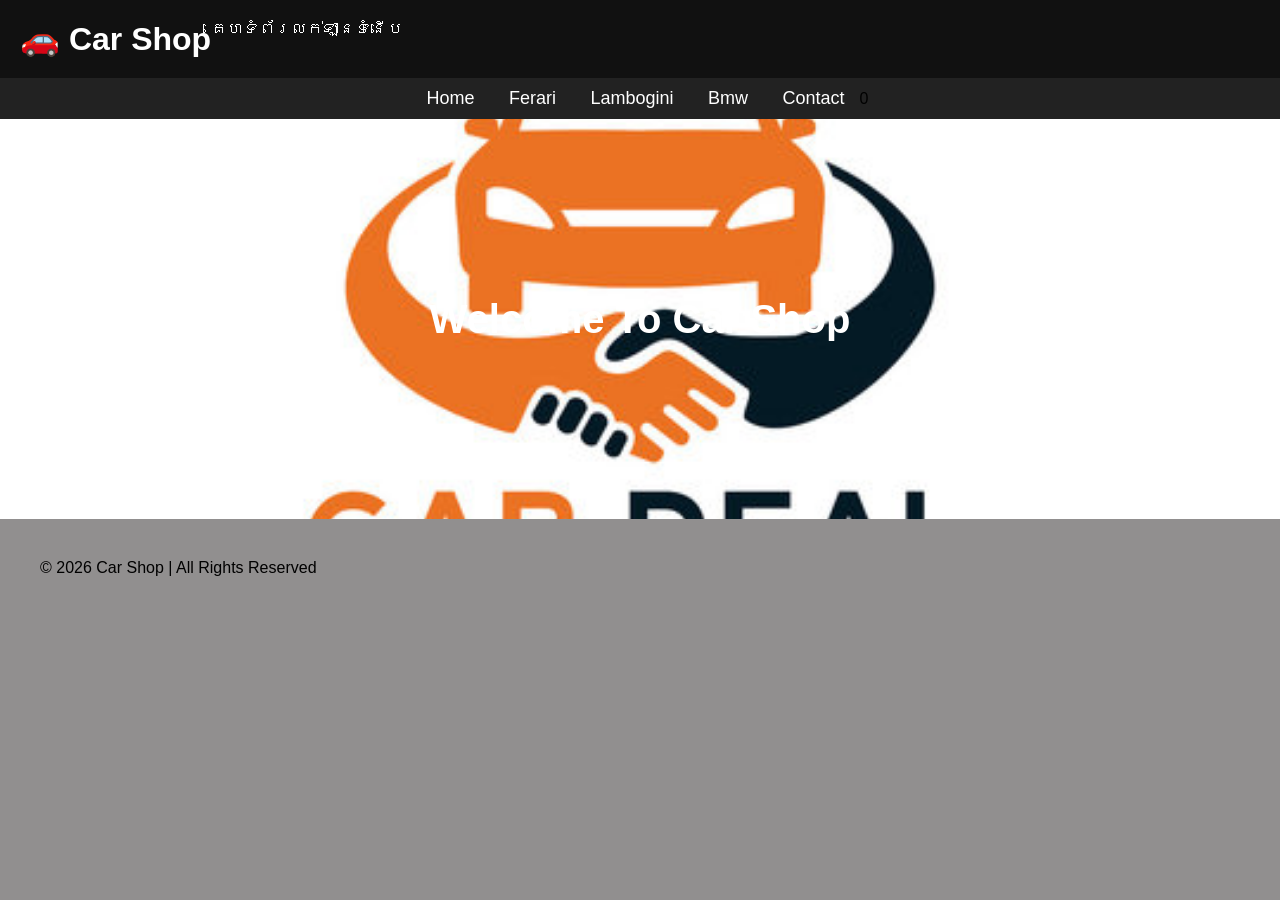
<file: index.html>
<!DOCTYPE html>
<html lang="km">
<head>
    <meta charset="UTF-8">
    <meta name="viewport" content="width=device-width, initial-scale=1.0">
    <title>Car Shop</title>
    <link rel="stylesheet" href="slyle1.css">
</head>
<body>
    <header>
        <h1>🚗 Car Shop</h1>
        <p>គេហទំព័រលក់ឡានទំនើប</p>
     </header>
    <nav>
        <a href="index.html">Home</a>
        <a href="as5.html">Ferari</a>
        <a href="as2.html">Lambogini</a>
        <a href="as3.html">Bmw</a>
        <a href="Buynow.html">Contact</a>0
    </nav>
    <div class="hero">
        Welcome To Car Shop
    </div>
    <section class="cars">
        <p>© 2026 Car Shop | All Rights Reserved</p>
    </footer>
</body>
</html>
</file>
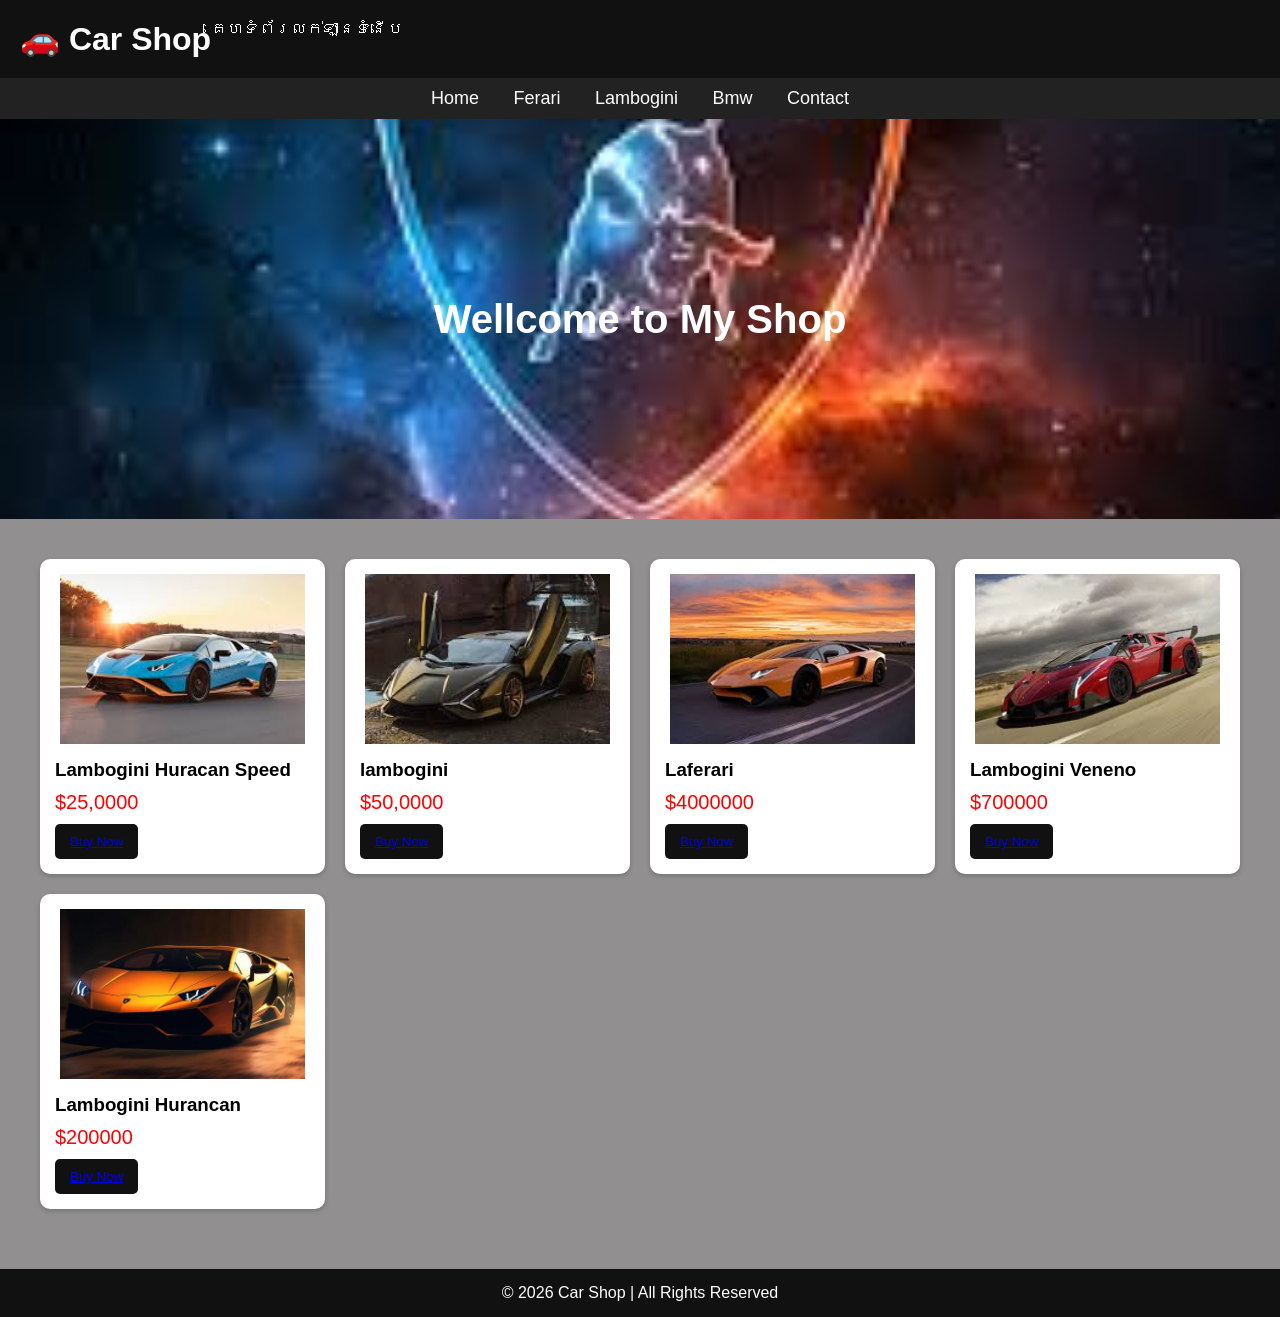
<file: as2.html>
<!DOCTYPE html>
<html lang="km">
<head>
    <meta charset="UTF-8">
    <meta name="viewport" content="width=device-width, initial-scale=1.0">
    <title>Car Shop</title>
    <link rel="stylesheet" href="style2.css">
</head>
<body>
    <header>
        <h1>🚗 Car Shop</h1>
        <p>គេហទំព័រលក់ឡានទំនើប</p>
    </header>
     </header>
    <nav>
        <a href="index.html">Home</a>
        <a href="as5.html">Ferari</a>
        <a href="as2.html">Lambogini</a>
        <a href="as3.html">Bmw</a>
        <a href="Buynow.html">Contact</a>
    </nav>
    <div class="hero">
        Wellcome to My Shop
    </div>
    <section class="cars">

        <div class="card">
            <img src="LaHura.jpg" alt="Car">
            <div class="card-content">
                <h3>Lambogini Huracan Speed</h3>
                <p class="price">$25,0000</p>
                <button><a href="Buynow.html">Buy Now</a></button>
            </div>
        </div>

        <div class="card">
            <img src="Lb.jpg" alt="Car">
            <div class="card-content">
                <h3>lambogini</h3>
                <p class="price">$50,0000</p>
                <button><a href="Buynow.html">Buy Now</a></button>
            </div>
        </div>

        <div class="card">
            <img src="Lb1.jpg" alt="Car">
            <div class="card-content">
                <h3>Laferari</h3>
                <p class="price">$4000000</p>
                <button><a href="Buynow.html">Buy Now</a></button>
            </div>
        </div>

        
         <div class="card">
            <img src="Venano.jpg" alt="Car">
            <div class="card-content">
                <h3>Lambogini Veneno</h3>
                <p class="price">$700000</p>
                <button><a href="Buynow.html">Buy Now</a></button>
            </div>
         </div>
            <div class="card">
            <img src="Hu.jpg" alt="Car">
            <div class="card-content">
                <h3>Lambogini Hurancan</h3>
                <p class="price">$200000</p>
                <button><a href="Buynow.html">Buy Now</a></button>
            </div>
        </div>
       
    </section>
    <footer>
        <p>© 2026 Car Shop | All Rights Reserved</p>
    </footer>
</body>
</html>
</file>
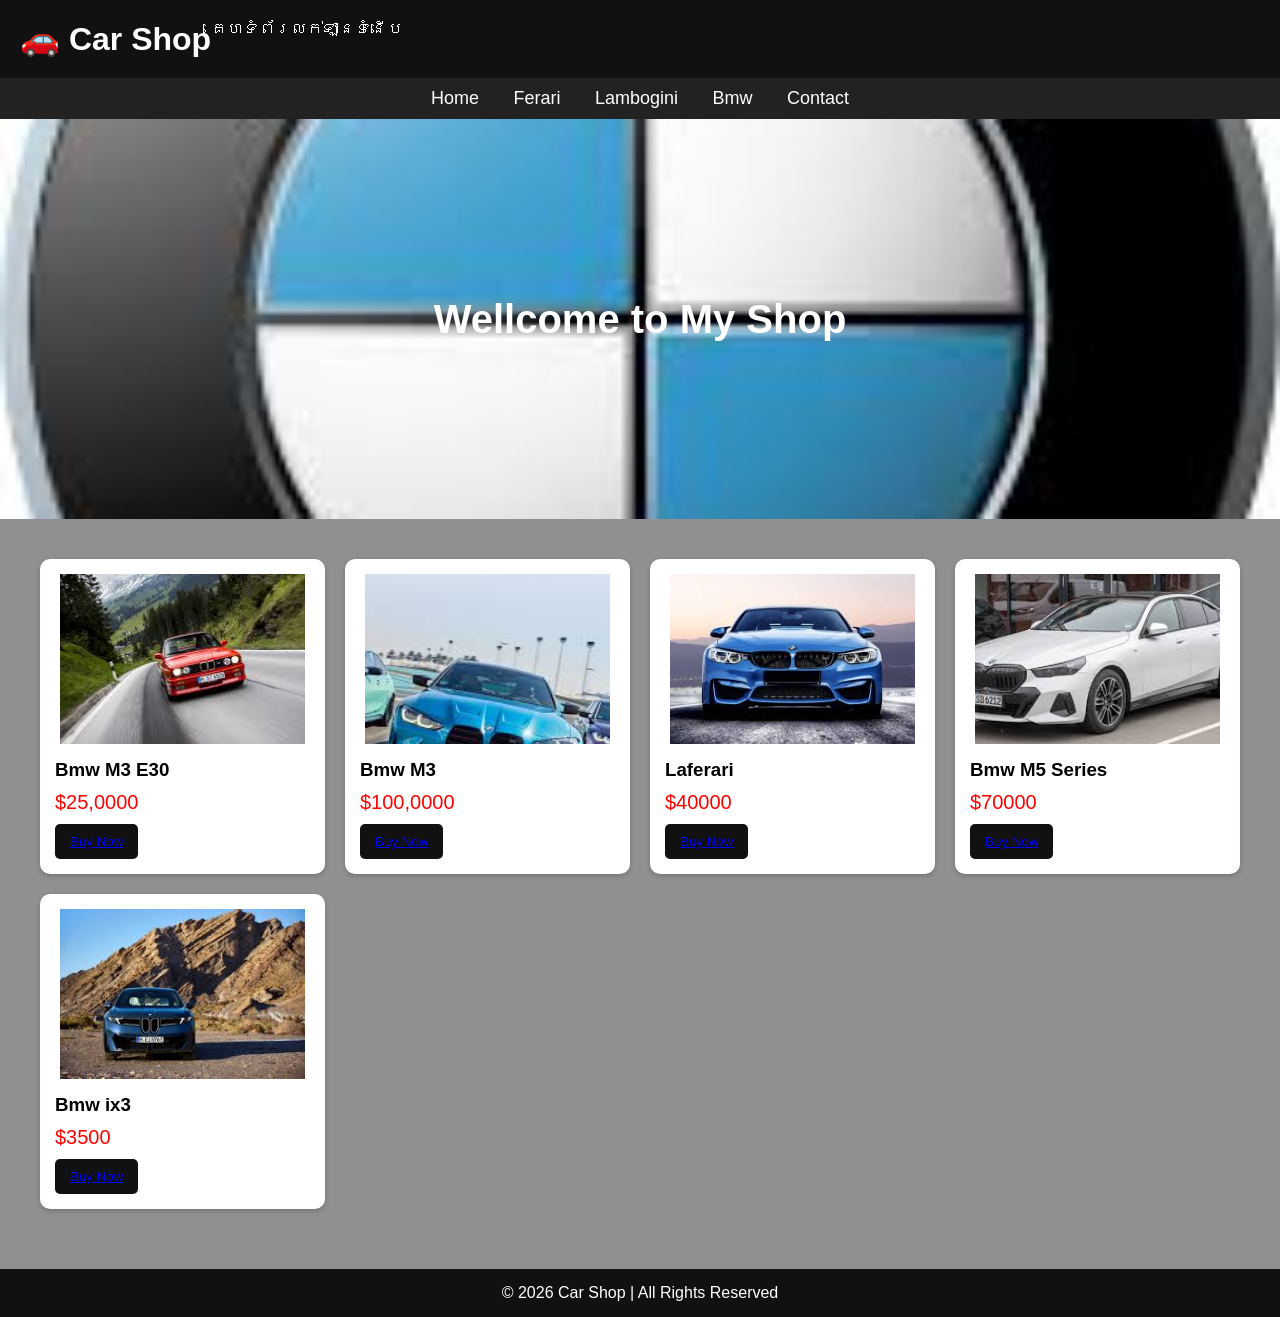
<file: as3.html>
<!DOCTYPE html>
<html lang="km">
<head>
    <meta charset="UTF-8">
    <meta name="viewport" content="width=device-width, initial-scale=1.0">
    <title>Car Shop</title>
    <link rel="stylesheet" href="style3.css">
</head>
<body>
    <header>
        <h1>🚗 Car Shop</h1>
        <p>គេហទំព័រលក់ឡានទំនើប</p>
    </header>
     </header>
    <nav>
        <a href="index.html">Home</a>
        <a href="as5.html">Ferari</a>
        <a href="as2.html">Lambogini</a>
        <a href="as3.html">Bmw</a>
        <a href="Buynow.html">Contact</a>
    </nav>
    <div class="hero">
        Wellcome to My Shop
    </div>
    <section class="cars">

        <div class="card">
            <img src="M3e30.jpg" alt="Car">
            <div class="card-content">
                <h3>Bmw M3 E30</h3>
                <p class="price">$25,0000</p>
                <button><a href="Buynow.html">Buy Now</a></button>
            </div>
        </div>

        <div class="card">
            <img src="M3.jpg" alt="Car">
            <div class="card-content">
                <h3>Bmw M3</h3>
                <p class="price">$100,0000</p>
                <button><a href="Buynow.html">Buy Now</a></button>
            </div>
        </div>

        <div class="card">
            <img src="m4.jpg" alt="Car">
            <div class="card-content">
                <h3>Laferari</h3>
                <p class="price">$40000</p>
                <button><a href="Buynow.html">Buy Now</a></button>
            </div>
        </div>

        
         <div class="card">
            <img src="mseriel.jpg" alt="Car">
            <div class="card-content">
                <h3>Bmw M5 Series</h3>
                <p class="price">$70000</p>
                <button><a href="Buynow.html">Buy Now</a></button>
            </div>
         </div>
            <div class="card">
            <img src="ix3.jpg" alt="Car">
            <div class="card-content">
                <h3>Bmw ix3</h3>
                <p class="price">$3500</p>
                <button><a href="Buynow.html">Buy Now</a></button>
            </div>
        </div>
       
    </section>
    <footer>
        <p>© 2026 Car Shop | All Rights Reserved</p>
    </footer>
</body>
</html>
</file>
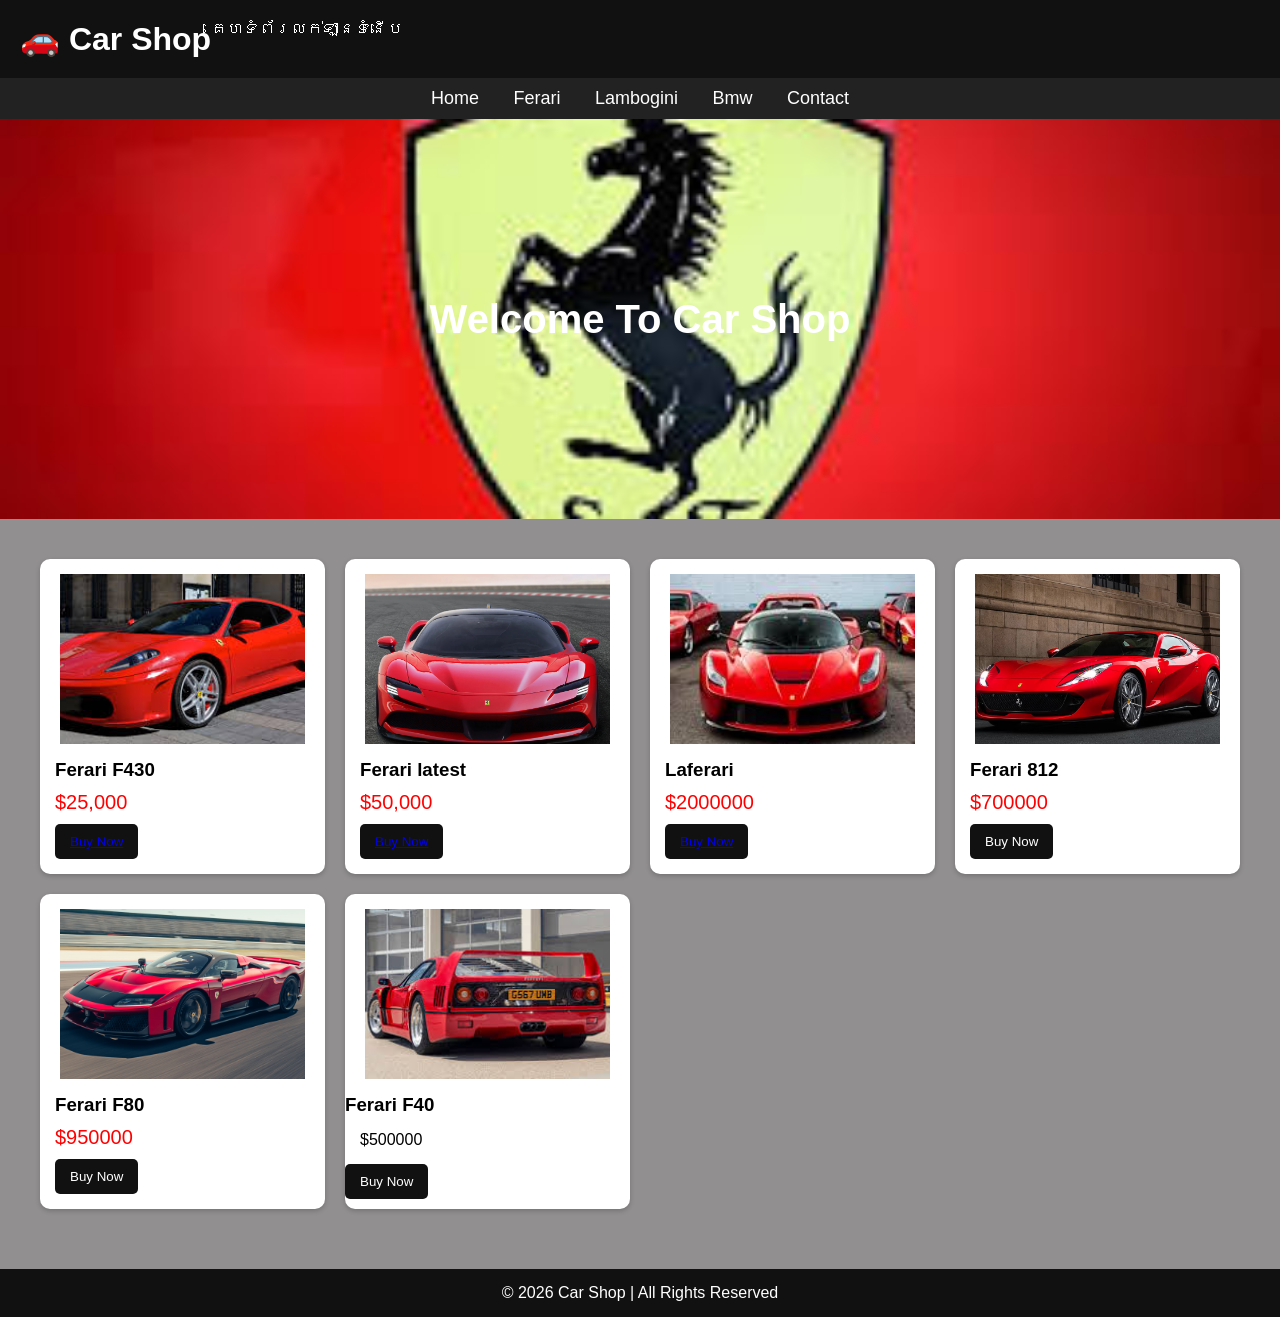
<file: as5.html>
<!DOCTYPE html>
<html lang="km">
<head>
    <meta charset="UTF-8">
    <meta name="viewport" content="width=device-width, initial-scale=1.0">
    <title>Car Shop</title>
    <link rel="stylesheet" href="style.css">
</head>
<body>
    <header>
        <h1>🚗 Car Shop</h1>
        <p>គេហទំព័រលក់ឡានទំនើប</p>
    </header>
    <nav>
        <a href="index.html">Home</a>
        <a href="as5.html">Ferari</a>
        <a href="as2.html">Lambogini</a>
        <a href="as3.html">Bmw</a>
        <a href="Buynow.html">Contact</a>
    </nav>
    <div class="hero">
        Welcome To Car Shop
    </div>
    <section class="cars">

        <div class="card">
            <img src="FerF430.jpg" alt="Car">
            <div class="card-content">
                <h3>Ferari F430</h3>
                <p class="price">$25,000</p>
                <button><a href="Buynow.html">Buy Now</a></button>
            </div>
        </div>

        <div class="card">
            <img src="fr.jpg" alt="Car">
            <div class="card-content">
                <h3>Ferari latest</h3>
                <p class="price">$50,000</p>
                <button><a href="Buynow.html">Buy Now</a></button>
            </div>
        </div>

        <div class="card">
            <img src="do.jpg" alt="Car">
            <div class="card-content">
                <h3>Laferari</h3>
                <p class="price">$2000000</p>
                <button><a href="Buynow.html">Buy Now</a></button>
            </div>
        </div>

        
         <div class="card">
            <img src="fr2.jpg" alt="Car">
            <div class="card-content">
                <h3>Ferari 812</h3>
                <p class="price">$700000</p>
                <button>Buy Now</button>
            </div>
         </div>
            <div class="card">
            <img src="F80.jpg" alt="Car">
            <div class="card-content">
                <h3>Ferari F80</h3>
                <p class="price">$950000</p>
                <button>Buy Now</button>
            </div>
        </div>
        <div class="card">
            <img src="FF40.jpg" alt="Car">
            <div>
                <h3>Ferari F40</h3>
                <p class="card-content">$500000</p>
                <button>Buy Now</button>
            </div>
        </div>
    </section>
    <footer>
        <p>© 2026 Car Shop | All Rights Reserved</p>
    </footer>
</body>
</html>
</file>
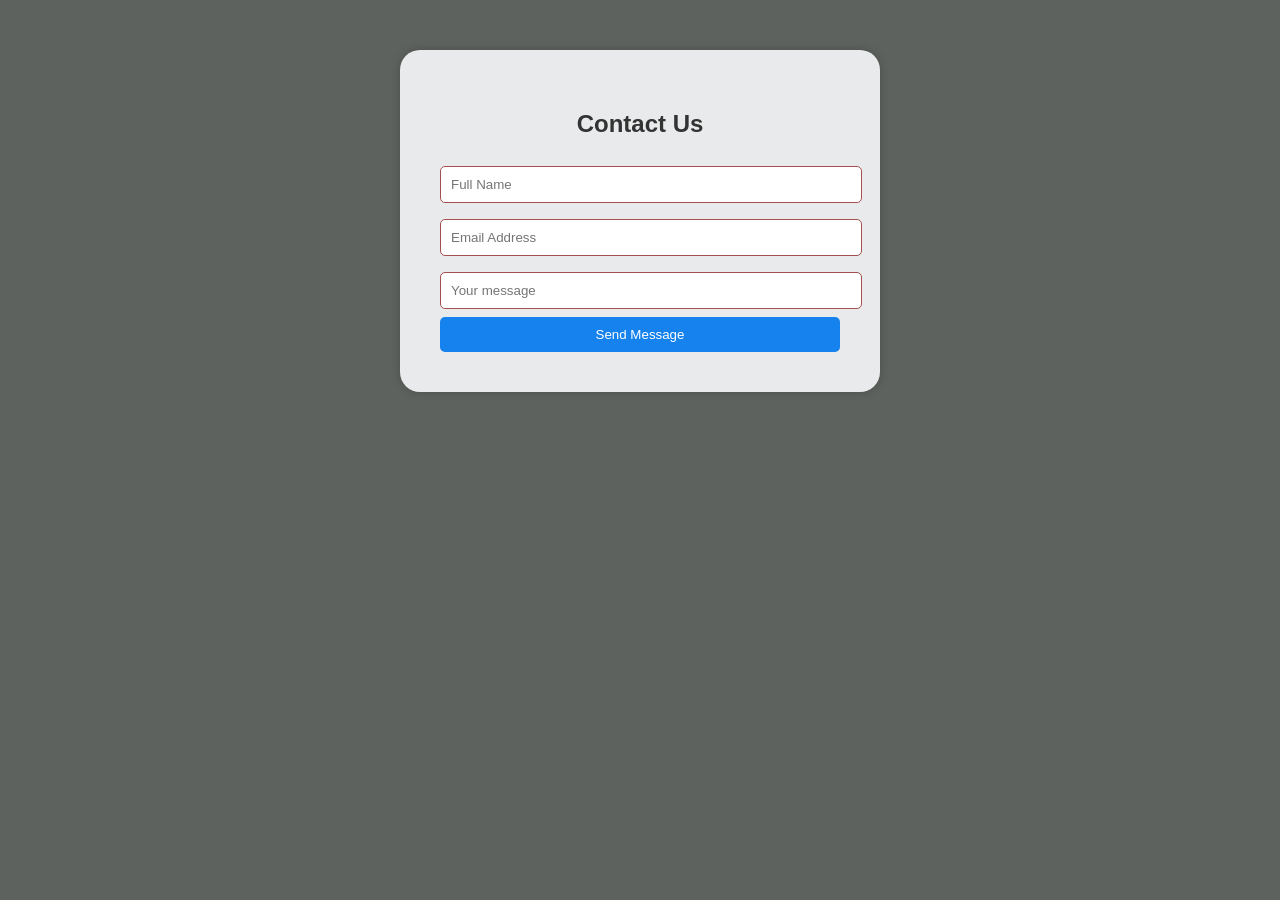
<file: Buynow.html>
<!DOCTYPE html>
<html>
<head>
    <title>Contact Us</title>
    <link rel="Icon" href="https://cdn.vectorstock.com/i/500p/21/82/phone-call-icon-contact-symbol-vector-37642182.jpg">
    <style>
        body{
            font-family: Arial, sans-serif;
            background:#5e625e;
        }

        .contact-box{
            width:400px;
            margin:50px auto;
            background:rgb(233, 234, 235);
            padding:40px;
            border-radius:20px;
            box-shadow:0 0 10px rgba(0,0,0,0.2);
        }

        h2{
            text-align:center;
            color:#333;
        }

        input, select, textarea{
            width:100%;
            padding:10px;
            margin:8px 0;
            border:1px solid #a55050;
            border-radius:5px;
            
        }

        button{
            width:100%;
            padding:10px;
            background:#1682ed;
            color:white;
            border:none;
            border-radius:5px;
            cursor:pointer;
        }

        button:hover{
            background:#0056b3;
        }
    </style>
</head>
<body>

<div class="contact-box">
    <h2>Contact Us</h2>

    <form>
        <input type="text" placeholder="Full Name" required>

        <input type="email" placeholder="Email Address" required>

        
        <input type="text" placeholder="Your message" required>
       

        <button type="submit">Send Message</button>
    </form>
</div>

</body>
</html>
</file>
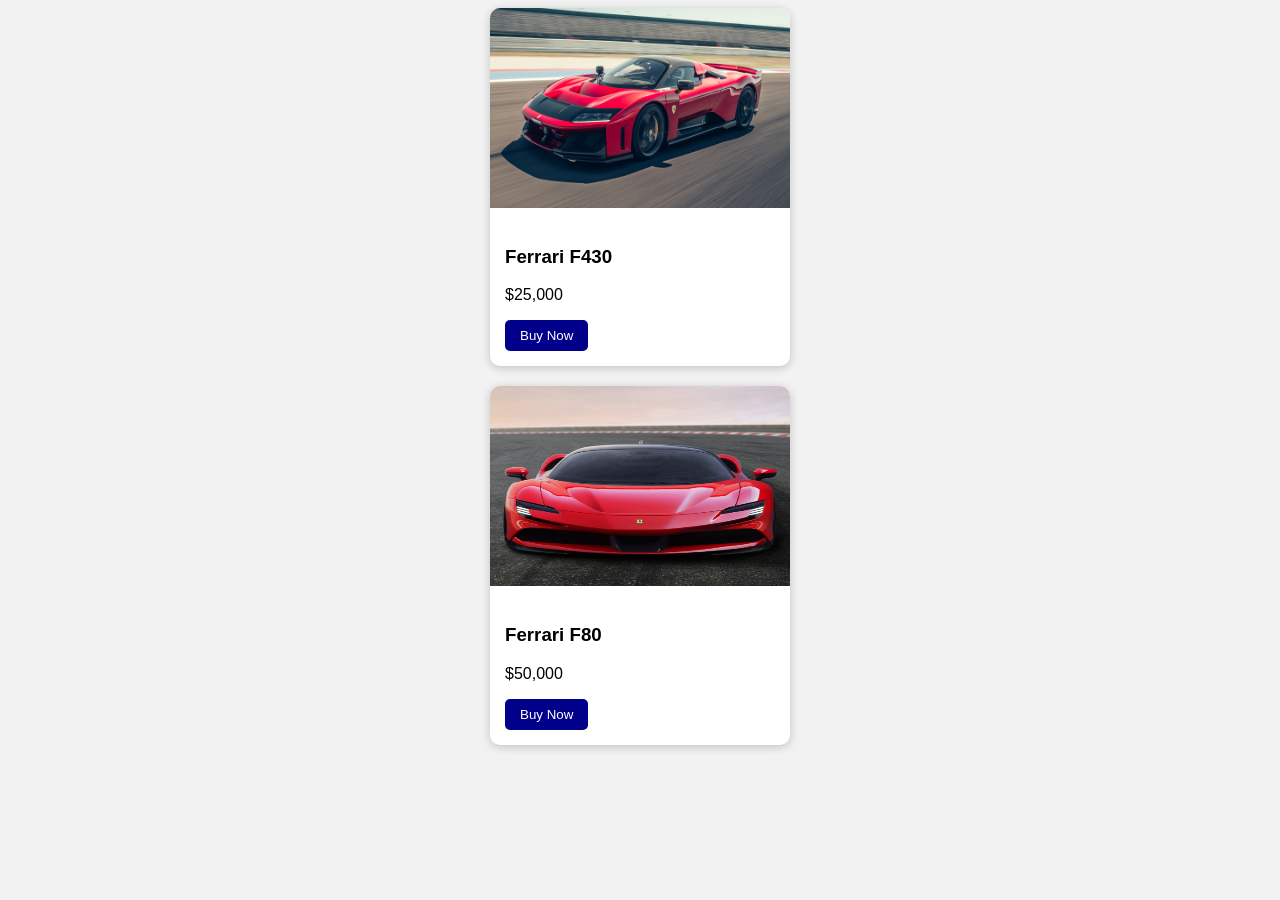
<file: lglg.html>
<!DOCTYPE html>
<html>
<head>
    <title>Car Shop</title>

    <style>

        body{
            font-family: Arial;
            background: #f2f2f2;
        }

        .container{
            display: flex;
            flex-direction: column;
            gap: 20px;
            align-items: center;
        }

        .card{
            width: 300px;
            background: white;
            border-radius: 10px;
            overflow: hidden;
            box-shadow: 0 2px 10px rgba(0,0,0,0.2);
        }

        .card img{
            width: 100%;
            height: 200px;
        }

        .card-body{
            padding: 15px;
        }

        button{
            background: darkblue;
            color: white;
            border: none;
            padding: 8px 15px;
            border-radius: 5px;
        }

    </style>
</head>

<body>

    <div class="container">

        <div class="card">
            <img src="F80.jpg">
            <div class="card-body">
                <h3>Ferrari F430</h3>
                <p>$25,000</p>
                <button>Buy Now</button>
            </div>
        </div>

        <div class="card">
            <img src="fr.jpg">
            <div class="card-body">
                <h3>Ferrari F80</h3>
                <p>$50,000</p>
                <button>Buy Now</button>
            </div>
        </div>

    </div>

</body>
</html>
</file>
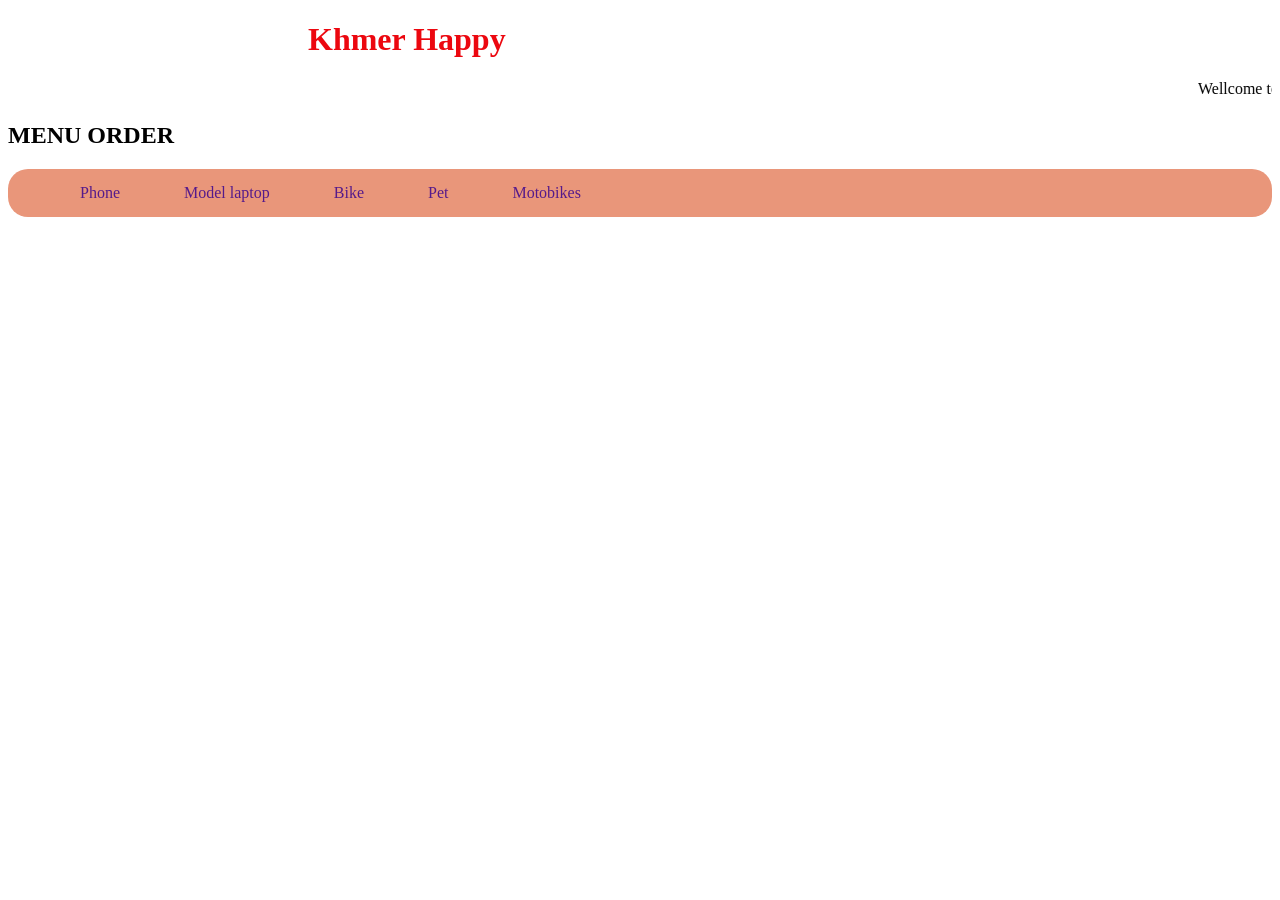
<file: tmd.html>
<!DOCTYPE html>
<html lang="en">
<head>
    <meta charset="UTF-8">
    <meta name="viewport" content="width=device-width, initial-scale=1.0">
    <title>Document</title>
    <style type="text/css">
        h1 {
            margin-left: 300px;
        }
         #menu nav ul {
            list-style-type:none;
            background-color:darksalmon;
            display: flex;
            border-radius: 20px;
        }
        #menu ul ul{
            display: none;
            position:absolute;
            width: 110px;
            text-align: center; 
        }
        #menu nav li a {
            text-decoration: none;
            padding: 15px 32px;
            display: block;
        }
         #menu nav li:hover ul {
            display:block;
         }
    </style>
</head>
<body>
    <h1 style="color: rgb(236, 7, 15);">Khmer Happy</h1>
     <marquee behavior="" direction="">
        Wellcome to my chanel You can buy everything in the vabside
    </marquee>
    <h2>MENU ORDER</h2>
    <div id="menu">
        <nav>
            <ul>
                <li><a href="">Phone</a>
                    <ul>
                        <p><a href="">IPHONE</a></p>
                        <p><a href="">ASUS</a></p>
                        <p><a href="">TECNO</a></p>
                        <p><a href="">OPPO</a></p>
                    </ul>
            </li>
                <li><a href="">Model laptop</a>
                   <ul>
                    <p><a href="">ASUS ROG</a></p>
                     <p><a href="">ACER</a></p>
                      <p><a href="">LENOVO</a></p>
                   </ul>
                </li>
                <li><a href="">Bike</a>
                  <ul>
                    <p><a href="">FIXGI</a></p>
                    <p><a href="">SUNAMI</a></p>
                    <p><a href="">CHAYN</a></p>
                  </ul>
                </li>
                <li><a href="">Pet</a>
                    <ul>
                        <P style="color: blue;">DOG</P>
                        <P style="color: rgb(174, 234, 11);">CAT</P>
                        <P>BIRD</P>
                    </ul>
                </li>
                <li><a href="">Motobikes</a>
                    <ul>
                        <p style="color: black;">R1M</p>
                        <p style="color: blue;">BMW S1000RR</p>
                        <p style="color: crimson;">DUCATI V4R</p>
                    </ul>
                </li>
            </ul>
        </nav>
    </div>
</body>
</html>
</file>
<file: slyle1.css>
*{
            margin:0;
            padding:0;
            box-sizing:border-box;
            font-family: Arial, sans-serif;
        }

        body{
            font-family: Arial;
            background:hwb(0 56% 43%);
        }

        header{
            background:#111;
            color:white;
            padding:20px;
            text-align:center;
            display: flex;
        }

        nav{
            background:#222;
            padding:10px;
            text-align:center;
        }

        nav a{
            color:white;
            text-decoration:none;
            margin:0 15px;
            font-size:18px;
        }

        .hero{
            background:url('Lsop.jpg')
            no-repeat center center/cover;
            height:400px;
            display: flex;
            justify-content:center;
            align-items:center;
            color:white;
            font-size:40px;
            font-weight:bold;
        }

        .cars{
            padding:40px;
            display:grid;
            grid-template-columns:repeat(auto-fit, minmax(250px,1fr));
            gap:20px;
        }

        .card{
            background:white;
            border-radius:10px;
            overflow:hidden;
            box-shadow:0 2px 5px rgba(0,0,0,0.2);
            transition:0.3s;

        }

        .card:hover{
            transform:scale(1.03);
        }
        .card img{
            width:100%;
            height:200px;
            padding: 15px 20px;
            object-fit:cover;
            float: left;
            text-align: center;
        }

        .card-content{
            padding:15px;
        }

        .card-content h3{
            margin-bottom:10px;
        }

        .price{
            color:red;
            font-size:20px;
            margin-bottom:10px;
        }

        button{
            background:#111;
            color:white;
            border:none;
            padding:10px 15px;
            cursor:pointer;
            border-radius:5px;
        }

        button:hover{
            background:red;
        }

        footer{
            background:#111;
            color:white;
            text-align:center;
            padding:15px;
            margin-top:20px;
        }
</file>
<file: style2.css>
*{
            margin:0;
            padding:0;
            box-sizing:border-box;
            font-family: Arial, sans-serif;
        }

        body{
            font-family: Arial;
            background:hwb(0 56% 43%);
        }

        header{
            background:#111;
            color:white;
            padding:20px;
            text-align:center;
            display: flex;
        }

        nav{
            background:#222;
            padding:10px;
            text-align:center;
        }

        nav a{
            color:white;
            text-decoration:none;
            margin:0 15px;
            font-size:18px;
        }

        .hero{
            background:url('Lg.jpg')
            no-repeat center center/cover;
            height:400px;
            display: flex;
            justify-content:center;
            align-items:center;
            color:white;
            font-size:40px;
            font-weight:bold;
        }

        .cars{
            padding:40px;
            display:grid;
            grid-template-columns:repeat(auto-fit, minmax(250px,1fr));
            gap:20px;
        }

        .card{
            background:white;
            border-radius:10px;
            overflow:hidden;
            box-shadow:0 2px 5px rgba(0,0,0,0.2);
            transition:0.3s;

        }

        .card:hover{
            transform:scale(1.03);
        }
        .card img{
            width:100%;
            height:200px;
            padding: 15px 20px;
            object-fit:cover;
            float: left;
            text-align: center;
        }

        .card-content{
            padding:15px;
        }

        .card-content h3{
            margin-bottom:10px;
        }

        .price{
            color:red;
            font-size:20px;
            margin-bottom:10px;
        }

        button{
            background:#111;
            color:white;
            border:none;
            padding:10px 15px;
            cursor:pointer;
            border-radius:5px;
    
        }

        button:hover{
            background:red;
        }

        footer{
            background:#111;
            color:white;
            text-align:center;
            padding:15px;
            margin-top:20px;
        }
</file>
<file: style3.css>
*{
            margin:0;
            padding:0;
            box-sizing:border-box;
            font-family: Arial, sans-serif;
        }

        body{
            font-family: Arial;
            background:hwb(0 56% 43%);
        }

        header{
            background:#111;
            color:white;
            padding:20px;
            text-align:center;
            display: flex;
        }

        nav{
            background:#222;
            padding:10px;
            text-align:center;
        }

        nav a{
            color:white;
            text-decoration:none;
            margin:0 15px;
            font-size:18px;
        }

        .hero{
            background:url('LgBm.jpg')
            no-repeat center center/cover;
            height:400px;
            display: flex;
            justify-content:center;
            align-items:center;
            color:white;
            font-size:40px;
            font-weight:bold;
        }

        .cars{
            padding:40px;
            display:grid;
            grid-template-columns:repeat(auto-fit, minmax(250px,1fr));
            gap:20px;
        }

        .card{
            background:white;
            border-radius:10px;
            overflow:hidden;
            box-shadow:0 2px 5px rgba(0,0,0,0.2);
            transition:0.3s;

        }

        .card:hover{
            transform:scale(1.03);
        }
        .card img{
            width:100%;
            height:200px;
            padding: 15px 20px;
            object-fit:cover;
            float: left;
            text-align: center;
        }

        .card-content{
            padding:15px;
        }

        .card-content h3{
            margin-bottom:10px;
        }

        .price{
            color:red;
            font-size:20px;
            margin-bottom:10px;
        }

        button{
            background:#111;
            color:white;
            border:none;
            padding:10px 15px;
            cursor:pointer;
            border-radius:5px;
        }

        button:hover{
            background:red;
        }

        footer{
            background:#111;
            color:white;
            text-align:center;
            padding:15px;
            margin-top:20px;
        }
</file>
<file: style.css>
*{
            margin:0;
            padding:0;
            box-sizing:border-box;
            font-family: Arial, sans-serif;
        }

        body{
            font-family: Arial;
            background:hwb(0 56% 43%);
        }

        header{
            background:#111;
            color:white;
            padding:20px;
            text-align:center;
            display: flex;
        }

        nav{
            background:#222;
            padding:10px;
            text-align:center;
        }

        nav a{
            color:white;
            text-decoration:none;
            margin:0 15px;
            font-size:18px;
        }

        .hero{
            background:url('Logo.jpg')
            no-repeat center center/cover;
            height:400px;
            display: flex;
            justify-content:center;
            align-items:center;
            color:white;
            font-size:40px;
            font-weight:bold;
        }

        .cars{
            padding:40px;
            display:grid;
            grid-template-columns:repeat(auto-fit, minmax(250px,1fr));
            gap:20px;
        }

        .card{
            background:white;
            border-radius:10px;
            overflow:hidden;
            box-shadow:0 2px 5px rgba(0,0,0,0.2);
            transition:0.3s;

        }

        .card:hover{
            transform:scale(1.03);
        }
        .card img{
            width:100%;
            height:200px;
            padding: 15px 20px;
            object-fit:cover;
            float: left;
            text-align: center;
        }

        .card-content{
            padding:15px;
        }

        .card-content h3{
            margin-bottom:10px;
        }

        .price{
            color:red;
            font-size:20px;
            margin-bottom:10px;
        }

        button{
            background:#111;
            color:white;
            border:none;
            padding:10px 15px;
            cursor:pointer;
            border-radius:5px;
        }

        button:hover{
            background:red;
        }

        footer{
            background:#111;
            color:white;
            text-align:center;
            padding:15px;
            margin-top:20px;
        }
</file>
